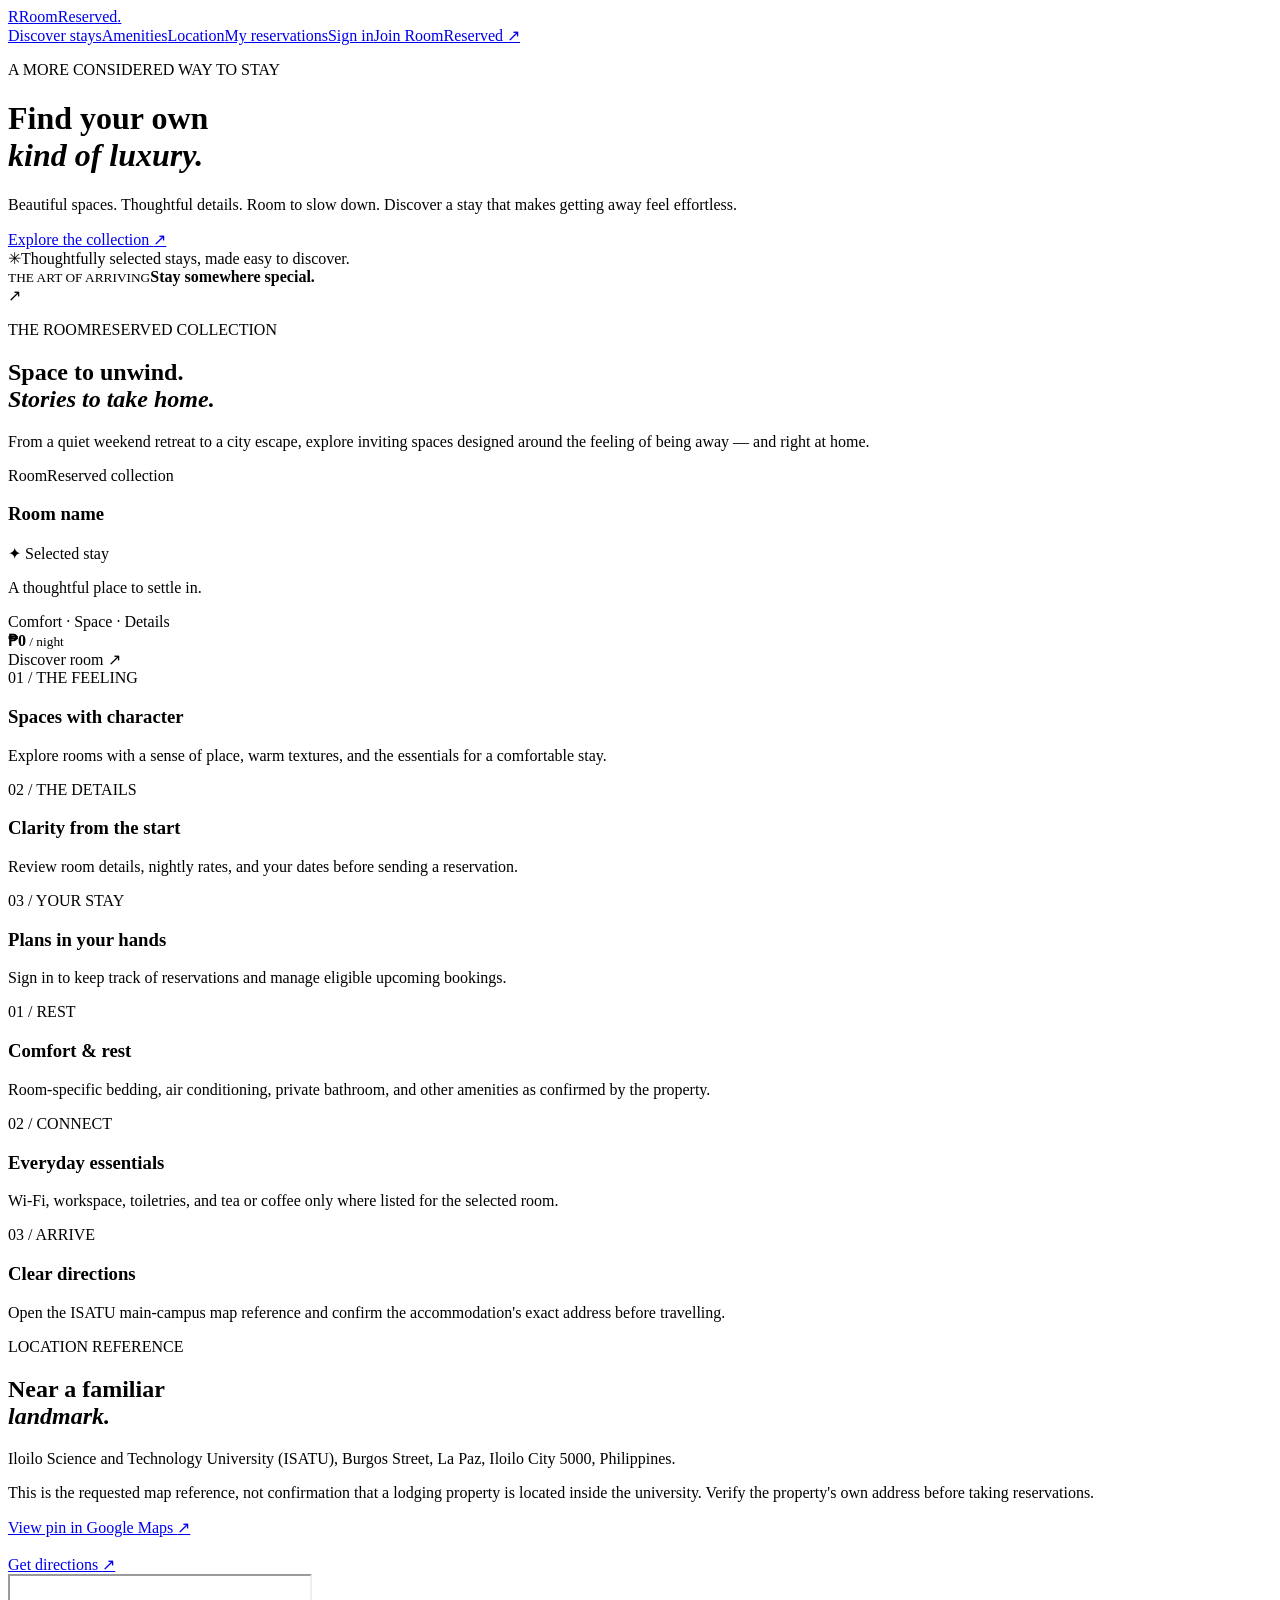
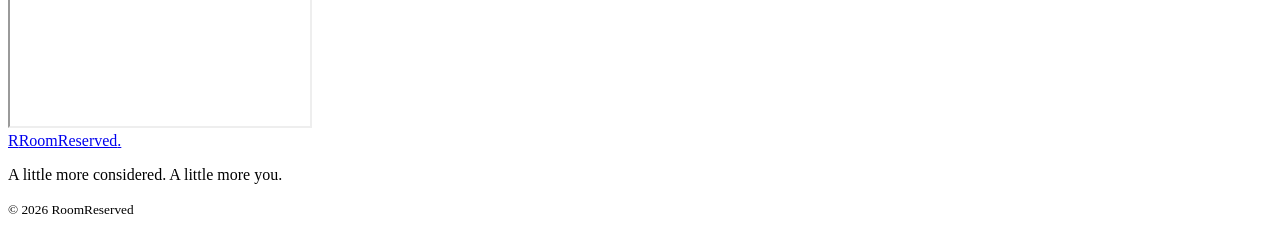
<file: RoomReserved/src/main/resources/templates/index.html>
<!doctype html><html lang="en" xmlns:th="http://www.thymeleaf.org"><head><meta charset="utf-8"><meta name="viewport" content="width=device-width,initial-scale=1"><meta name="theme-color" content="#f8f6f1"><meta name="description" content="Discover considered spaces and book your next stay with RoomReserved."><title>RoomReserved — A more considered stay</title><link rel="preconnect" href="https://fonts.googleapis.com"><link rel="preconnect" href="https://fonts.gstatic.com" crossorigin><link rel="stylesheet" th:href="@{/css/style.css}"></head><body><nav class="site-nav"><a class="brand" href="/" aria-label="RoomReserved home"><span class="brand-mark">R</span>RoomReserved<span>.</span></a><div class="nav-links"><a href="#rooms">Discover stays</a><a href="#amenities">Amenities</a><a href="#location">Location</a><a href="/bookings">My reservations</a><a href="/login">Sign in</a><a class="nav-cta" href="/register">Join RoomReserved <span>↗</span></a></div></nav><header class="hero"><div class="hero-copy"><p class="eyebrow">A MORE CONSIDERED WAY TO STAY</p><h1>Find your own<br><em>kind of luxury.</em></h1><p class="lead">Beautiful spaces. Thoughtful details. Room to slow down. Discover a stay that makes getting away feel effortless.</p><a class="button" href="#rooms">Explore the collection <span>↗</span></a><div class="trust"><span class="trust-mark">✳</span><span>Thoughtfully selected stays, made easy to discover.</span></div></div><div class="hero-photo" role="img" aria-label="Elegant, softly lit hotel room"><div class="photo-label"><div><small>THE ART OF ARRIVING</small><strong>Stay somewhere special.</strong></div><span class="photo-arrow">↗</span></div></div></header><main><section class="intro" id="rooms"><div><p class="eyebrow">THE ROOMRESERVED COLLECTION</p><h2>Space to unwind.<br><em>Stories to take home.</em></h2></div><p>From a quiet weekend retreat to a city escape, explore inviting spaces designed around the feeling of being away — and right at home.</p></section><p class="error" th:if="${error}" th:text="${error}"></p><section class="room-grid" aria-label="Available rooms"><article class="room-card" th:each="room,iter : ${rooms}"><a class="room-image-wrap" th:href="@{'/rooms/' + ${room.id}}"><img th:src="${room.imageUrl}" th:alt="${room.name}" loading="lazy"><span class="image-tag">RoomReserved collection</span></a><div class="room-content"><div class="room-title"><h3 th:text="${room.name}">Room name</h3><span class="rating">✦ Selected stay</span></div><p th:text="${room.description}">A thoughtful place to settle in.</p><div class="amenities" th:text="${room.amenities}">Comfort · Space · Details</div><div class="room-bottom"><div><strong th:text="${'₱' + #numbers.formatDecimal(room.pricePerNight,1,2)}">₱0</strong><small> / night</small></div><a class="text-link" th:href="@{'/rooms/' + ${room.id}}">Discover room <span>↗</span></a></div></div></article></section><section class="promise"><div><span>01 / THE FEELING</span><h3>Spaces with character</h3><p>Explore rooms with a sense of place, warm textures, and the essentials for a comfortable stay.</p></div><div><span>02 / THE DETAILS</span><h3>Clarity from the start</h3><p>Review room details, nightly rates, and your dates before sending a reservation.</p></div><div><span>03 / YOUR STAY</span><h3>Plans in your hands</h3><p>Sign in to keep track of reservations and manage eligible upcoming bookings.</p></div></section><section class="promise amenities-server" id="amenities"><div><span>01 / REST</span><h3>Comfort & rest</h3><p>Room-specific bedding, air conditioning, private bathroom, and other amenities as confirmed by the property.</p></div><div><span>02 / CONNECT</span><h3>Everyday essentials</h3><p>Wi-Fi, workspace, toiletries, and tea or coffee only where listed for the selected room.</p></div><div><span>03 / ARRIVE</span><h3>Clear directions</h3><p>Open the ISATU main-campus map reference and confirm the accommodation's exact address before travelling.</p></div></section><section class="location" id="location"><div><p class="eyebrow">LOCATION REFERENCE</p><h2>Near a familiar<br><em>landmark.</em></h2><p>Iloilo Science and Technology University (ISATU), Burgos Street, La Paz, Iloilo City 5000, Philippines.</p><p class="muted">This is the requested map reference, not confirmation that a lodging property is located inside the university. Verify the property's own address before taking reservations.</p><a class="text-link" target="_blank" rel="noopener noreferrer" href="https://www.google.com/maps/search/?api=1&query=Iloilo+Science+and+Technology+University%2C+Burgos+Street%2C+La+Paz%2C+Iloilo+City%2C+Philippines">View pin in Google Maps <span>↗</span></a><br><br><a class="text-link" target="_blank" rel="noopener noreferrer" href="https://www.google.com/maps/dir/?api=1&destination=Iloilo+Science+and+Technology+University%2C+Burgos+Street%2C+La+Paz%2C+Iloilo+City%2C+Philippines">Get directions <span>↗</span></a></div><iframe title="Google Maps search for ISATU main campus" loading="lazy" referrerpolicy="no-referrer-when-downgrade" src="https://maps.google.com/maps?q=Iloilo%20Science%20and%20Technology%20University%2C%20Burgos%20Street%2C%20La%20Paz%2C%20Iloilo%20City%2C%20Philippines&t=&z=16&ie=UTF8&iwloc=&output=embed"></iframe></section></main><footer class="site-footer"><a class="brand" href="/"><span class="brand-mark">R</span>RoomReserved<span>.</span></a><p class="footer-copy">A little more considered. A little more you.</p><small>© 2026 RoomReserved</small></footer><script th:src="@{/js/app.js}"></script></body></html>
</file>
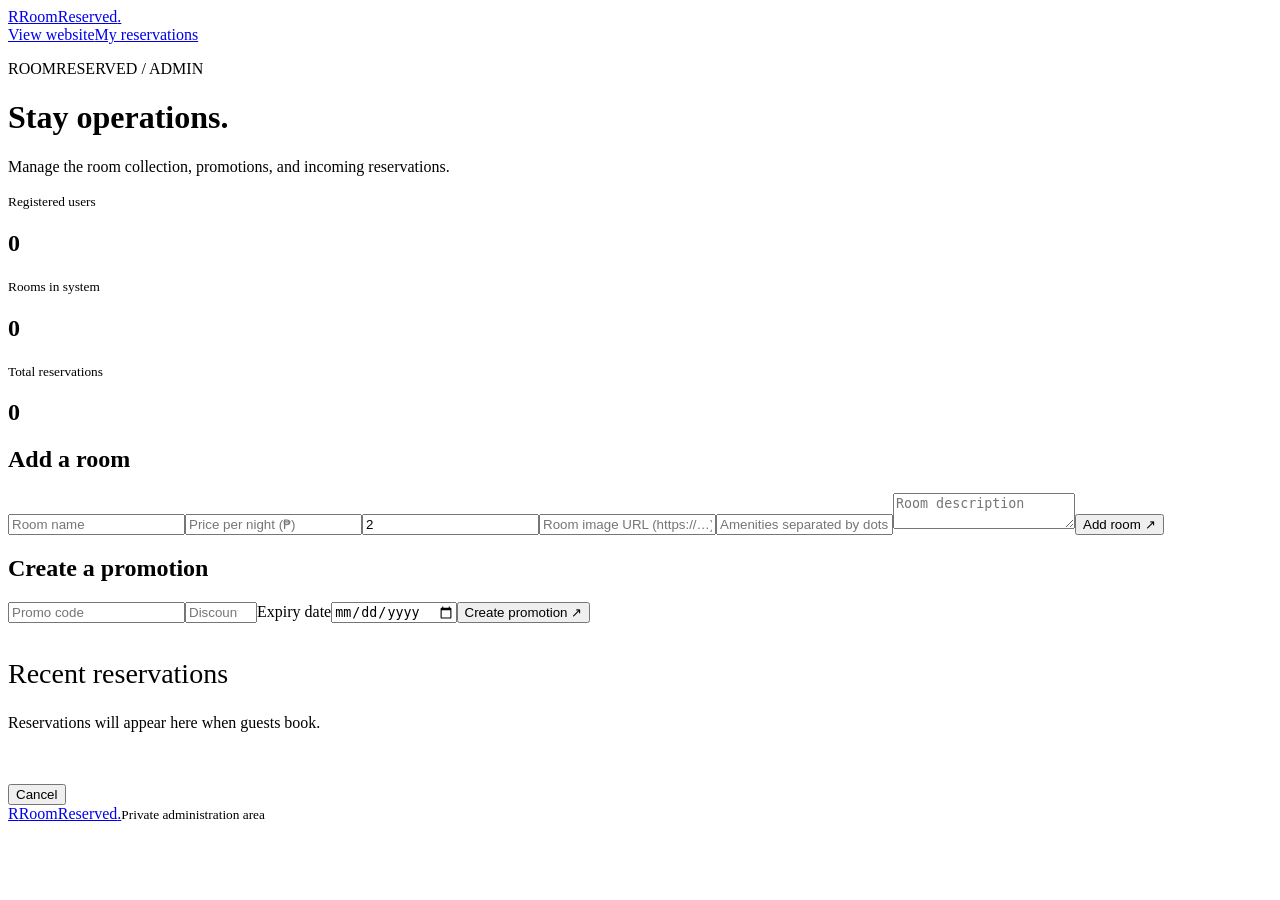
<file: RoomReserved/src/main/resources/templates/admin.html>
<!doctype html><html lang="en" xmlns:th="http://www.thymeleaf.org"><head><meta charset="utf-8"><meta name="viewport" content="width=device-width,initial-scale=1"><title>Administration · RoomReserved</title><link rel="stylesheet" th:href="@{/css/style.css}"></head><body><nav class="site-nav"><a class="brand" href="/"><span class="brand-mark">R</span>RoomReserved<span>.</span></a><div class="nav-links"><a href="/">View website</a><a href="/bookings">My reservations</a></div></nav><main class="content-page"><p class="eyebrow">ROOMRESERVED / ADMIN</p><h1>Stay operations.</h1><p>Manage the room collection, promotions, and incoming reservations.</p><div class="stats"><div><small>Registered users</small><h2 th:text="${users}">0</h2></div><div><small>Rooms in system</small><h2 th:text="${#lists.size(rooms)}">0</h2></div><div><small>Total reservations</small><h2 th:text="${#lists.size(bookings)}">0</h2></div></div><section class="admin-panel"><h2>Add a room</h2><form class="admin-form" method="post" th:action="@{/admin/rooms}"><input name="name" placeholder="Room name" required><input name="pricePerNight" type="number" min="1" step=".01" placeholder="Price per night (₱)" required><input name="capacity" type="number" min="1" value="2" placeholder="Guest capacity"><input name="imageUrl" type="url" placeholder="Room image URL (https://…)"><input name="amenities" placeholder="Amenities separated by dots"><textarea name="description" placeholder="Room description" required></textarea><button class="button">Add room <span>↗</span></button></form></section><section class="admin-panel"><h2>Create a promotion</h2><form class="admin-form" method="post" th:action="@{/admin/promos}"><input name="code" placeholder="Promo code" required><input name="discountPercent" type="number" min="1" max="90" step=".01" placeholder="Discount %" required><label>Expiry date<input name="expiresAt" type="date"></label><button class="button">Create promotion <span>↗</span></button></form></section><h2 style="font:normal 28px 'Playfair Display',Georgia,serif;margin-top:35px">Recent reservations</h2><p th:if="${#lists.isEmpty(bookings)}">Reservations will appear here when guests book.</p><article class="booking-row" th:each="b : ${bookings}"><img th:src="${b.room.imageUrl}" th:alt="${b.room.name}" loading="lazy"><div class="booking-info"><h3 th:text="${b.room.name}"></h3><p th:text="${b.user.email + ' · ' + b.checkIn + ' → ' + b.checkOut}"></p><p th:text="${'Status: ' + b.status}"></p><strong th:text="${'₱' + #numbers.formatDecimal(b.totalPrice,1,2)}"></strong></div><form th:if="${b.status == 'CONFIRMED'}" th:action="@{'/admin/bookings/' + ${b.id} + '/cancel'}" method="post"><button class="button secondary">Cancel</button></form></article></main><footer class="site-footer"><a class="brand" href="/"><span class="brand-mark">R</span>RoomReserved<span>.</span></a><small>Private administration area</small></footer></body></html>
</file>
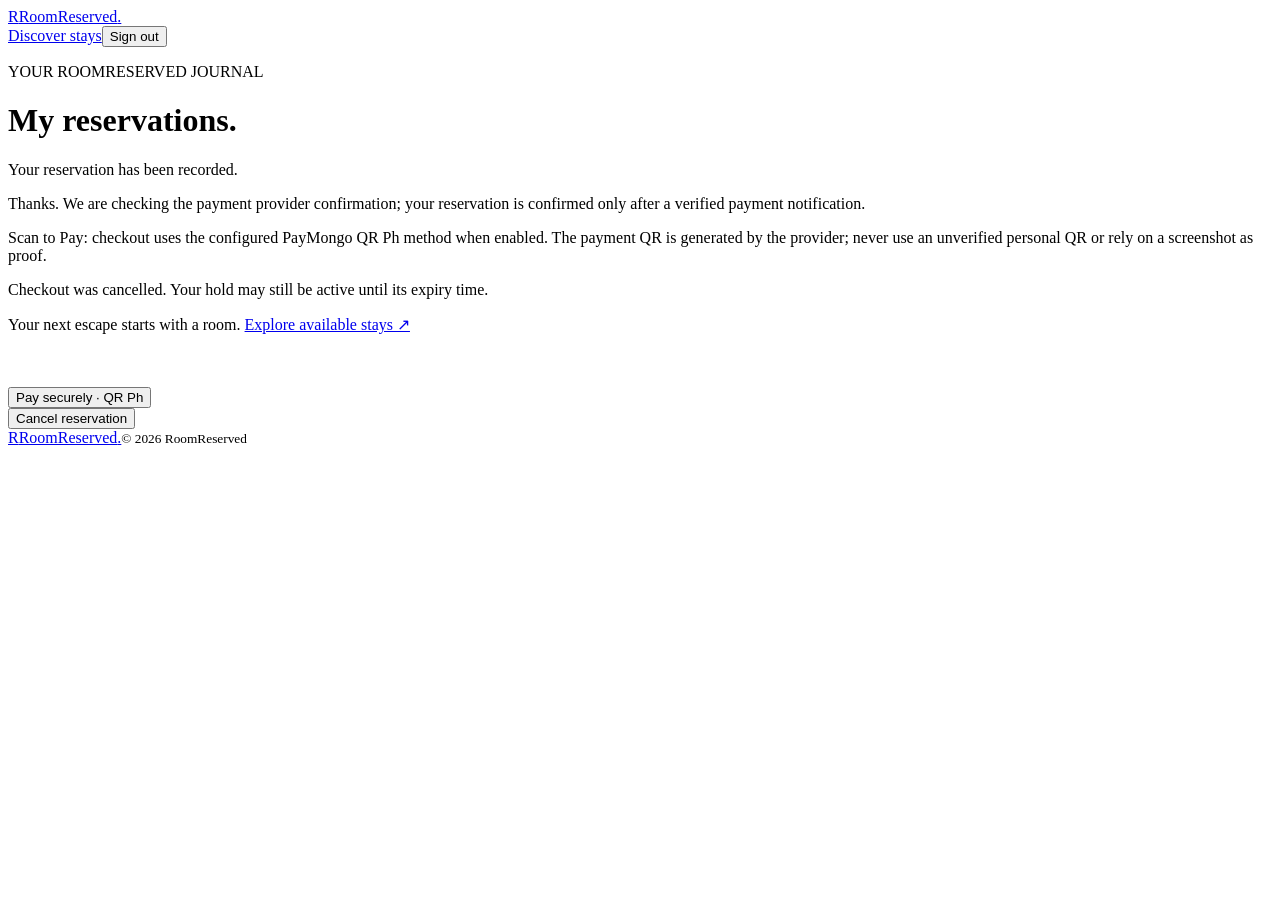
<file: RoomReserved/src/main/resources/templates/bookings.html>
<!doctype html><html lang="en" xmlns:th="http://www.thymeleaf.org"><head><meta charset="utf-8"><meta name="viewport" content="width=device-width,initial-scale=1"><title>My reservations · RoomReserved</title><link rel="stylesheet" th:href="@{/css/style.css}"></head><body><nav class="site-nav"><a class="brand" href="/"><span class="brand-mark">R</span>RoomReserved<span>.</span></a><div class="nav-links"><a href="/#rooms">Discover stays</a><form th:action="@{/logout}" method="post" style="display:inline"><button class="nav-logout">Sign out</button></form></div></nav><main class="content-page"><p class="eyebrow">YOUR ROOMRESERVED JOURNAL</p><h1>My reservations.</h1><p th:if="${param.success}" class="success">Your reservation has been recorded.</p><p th:if="${paymentError}" class="error" th:text="${paymentError}"></p><p th:if="${paymentPendingVerification}" class="success">Thanks. We are checking the payment provider confirmation; your reservation is confirmed only after a verified payment notification.</p><p class="muted">Scan to Pay: checkout uses the configured PayMongo QR Ph method when enabled. The payment QR is generated by the provider; never use an unverified personal QR or rely on a screenshot as proof.</p><p th:if="${param.paymentCancelled}" class="notice">Checkout was cancelled. Your hold may still be active until its expiry time.</p><p th:if="${#lists.isEmpty(bookings)}">Your next escape starts with a room. <a class="text-link" href="/#rooms">Explore available stays ↗</a></p><article class="booking-row" th:each="b : ${bookings}"><img th:src="${b.room.imageUrl}" th:alt="${b.room.name}" loading="lazy"><div class="booking-info"><h3 th:text="${b.room.name}"></h3><p th:text="${b.checkIn + ' → ' + b.checkOut}"></p><p th:text="${'Reservation status: ' + b.status}"></p><strong th:text="${'₱' + #numbers.formatDecimal(b.totalPrice,1,2)}"></strong><p th:text="${'Payment: ' + b.paymentStatus}"></p><p th:text="${'Reference: ' + b.bookingReference}"></p></div><form th:if="${b.status == 'PENDING' and b.paymentStatus != 'PAID' and b.holdExpiresAt != null and b.holdExpiresAt.isAfter(T(java.time.LocalDateTime).now())}" th:action="@{'/payments/checkout/' + ${b.id}}" method="post"><button class="button primary">Pay securely · QR Ph</button></form><form th:if="${b.status == 'CONFIRMED' and b.checkIn.isAfter(T(java.time.LocalDate).now())}" th:action="@{'/bookings/' + ${b.id} + '/cancel'}" method="post"><button class="button secondary">Cancel reservation</button></form></article></main><footer class="site-footer"><a class="brand" href="/"><span class="brand-mark">R</span>RoomReserved<span>.</span></a><small>© 2026 RoomReserved</small></footer></body></html>
</file>
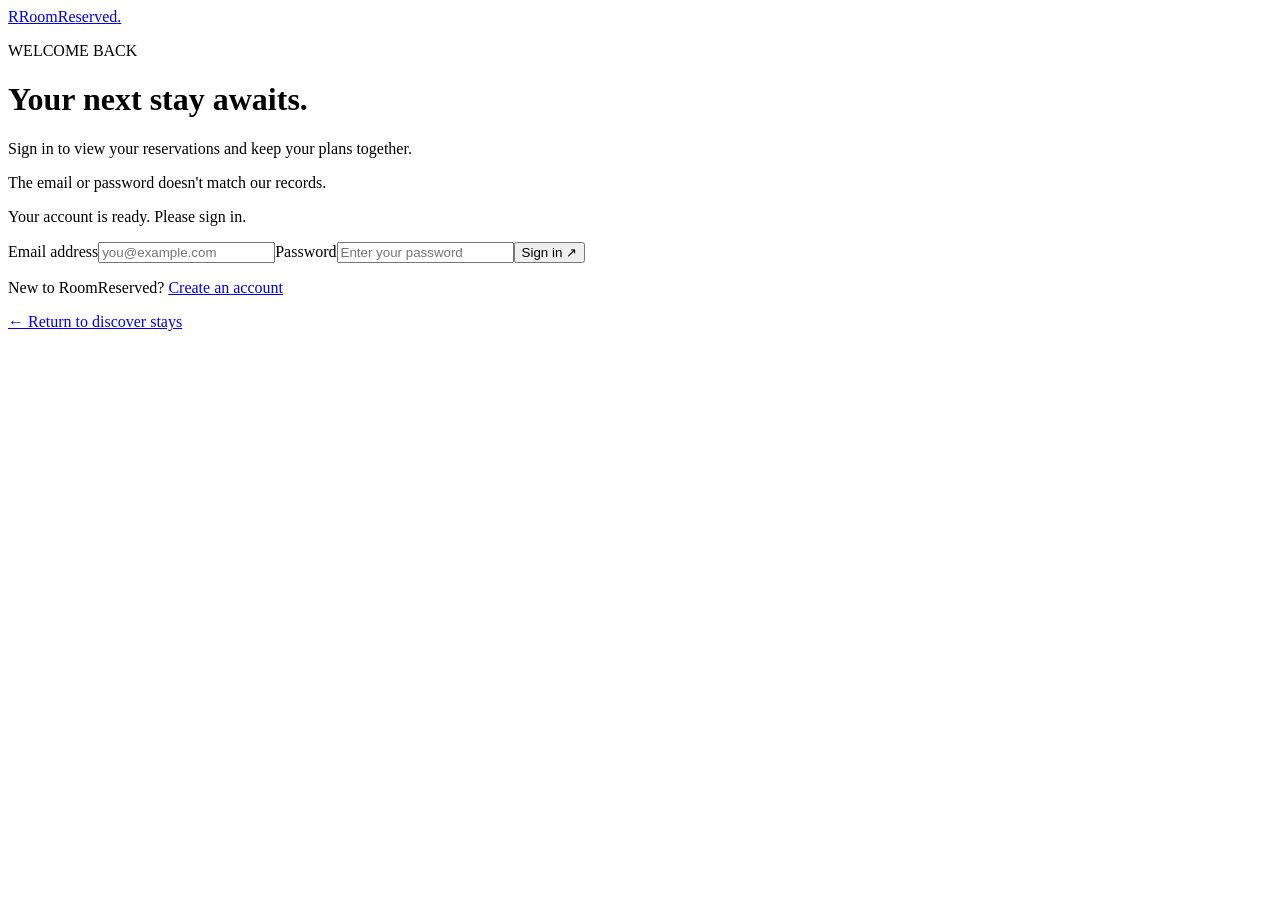
<file: RoomReserved/src/main/resources/templates/login.html>
<!doctype html><html lang="en" xmlns:th="http://www.thymeleaf.org"><head><meta charset="utf-8"><meta name="viewport" content="width=device-width,initial-scale=1"><title>Sign in · RoomReserved</title><link rel="stylesheet" th:href="@{/css/style.css}"></head><body class="auth-page"><a class="brand" href="/"><span class="brand-mark">R</span>RoomReserved<span>.</span></a><form class="auth-card" method="post" th:action="@{/login}"><p class="eyebrow">WELCOME BACK</p><h1>Your next stay awaits.</h1><p>Sign in to view your reservations and keep your plans together.</p><p class="error" th:if="${param.error}">The email or password doesn't match our records.</p><p class="success" th:if="${param.registered}">Your account is ready. Please sign in.</p><label>Email address<input name="username" type="email" autocomplete="email" placeholder="you@example.com" required></label><label>Password<input name="password" type="password" autocomplete="current-password" placeholder="Enter your password" required></label><button class="button full">Sign in <span>↗</span></button><p class="auth-foot">New to RoomReserved? <a href="/register">Create an account</a></p><p class="auth-foot"><a href="/">← Return to discover stays</a></p></form></body></html>
</file>
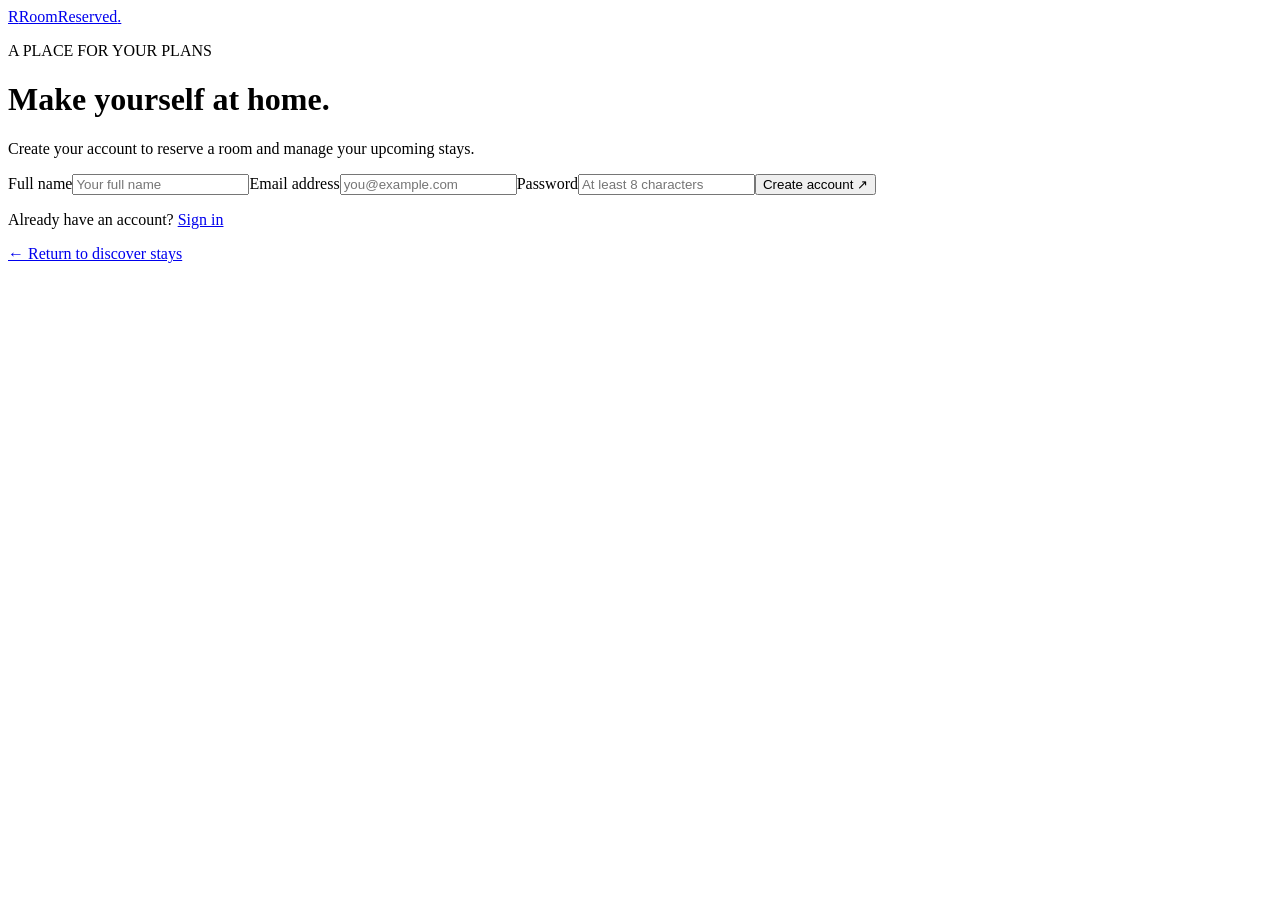
<file: RoomReserved/src/main/resources/templates/register.html>
<!doctype html><html lang="en" xmlns:th="http://www.thymeleaf.org"><head><meta charset="utf-8"><meta name="viewport" content="width=device-width,initial-scale=1"><title>Create account · RoomReserved</title><link rel="stylesheet" th:href="@{/css/style.css}"></head><body class="auth-page"><a class="brand" href="/"><span class="brand-mark">R</span>RoomReserved<span>.</span></a><form class="auth-card" method="post" th:action="@{/register}"><p class="eyebrow">A PLACE FOR YOUR PLANS</p><h1>Make yourself at home.</h1><p>Create your account to reserve a room and manage your upcoming stays.</p><p class="error" th:if="${error}" th:text="${error}"></p><label>Full name<input name="fullName" placeholder="Your full name" required autocomplete="name"></label><label>Email address<input name="email" type="email" placeholder="you@example.com" required autocomplete="email"></label><label>Password<input name="password" type="password" minlength="8" placeholder="At least 8 characters" required autocomplete="new-password"></label><button class="button full">Create account <span>↗</span></button><p class="auth-foot">Already have an account? <a href="/login">Sign in</a></p><p class="auth-foot"><a href="/">← Return to discover stays</a></p></form></body></html>
</file>
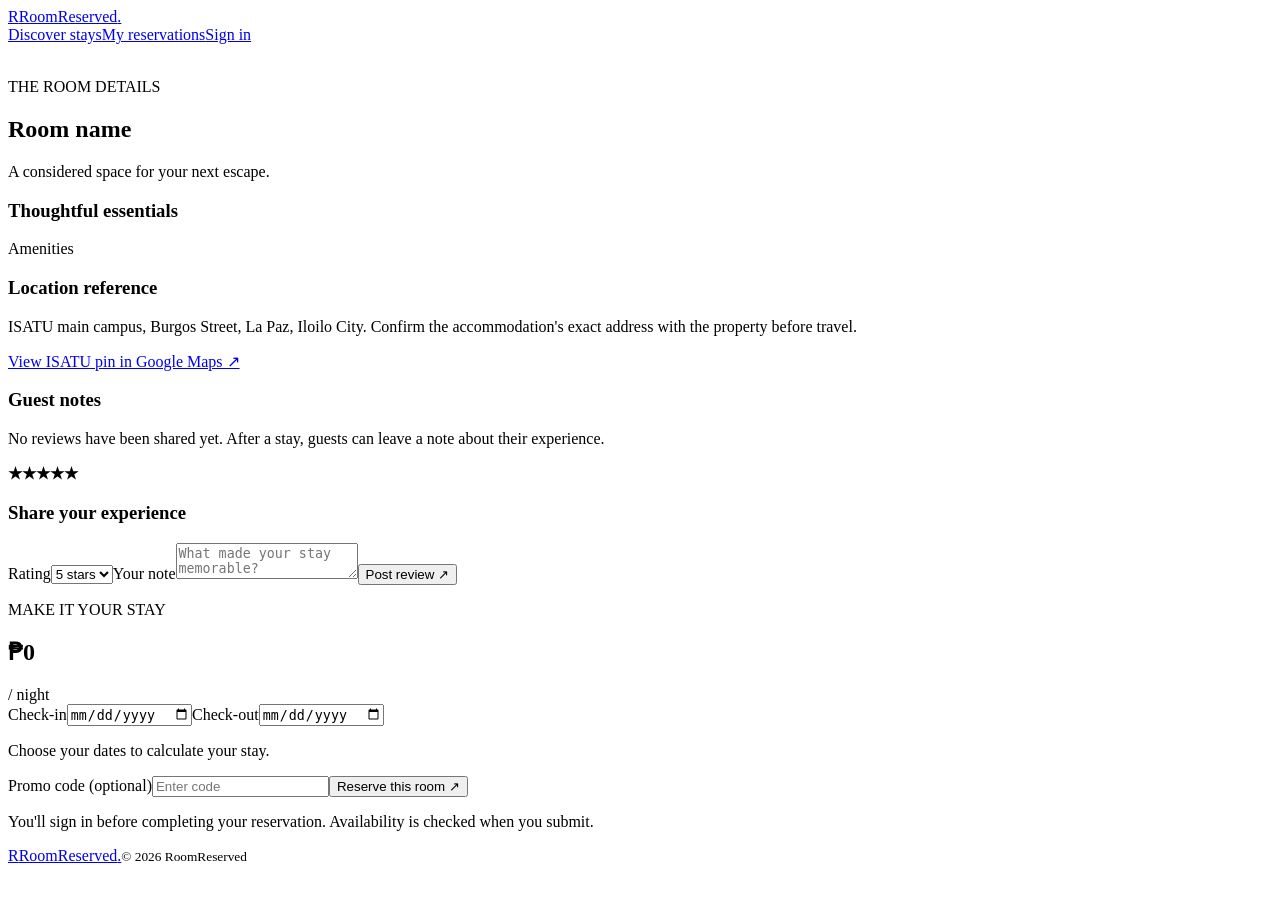
<file: RoomReserved/src/main/resources/templates/room.html>
<!doctype html><html lang="en" xmlns:th="http://www.thymeleaf.org"><head><meta charset="utf-8"><meta name="viewport" content="width=device-width,initial-scale=1"><title th:text="${room.name} + ' · RoomReserved'">Room · RoomReserved</title><link rel="stylesheet" th:href="@{/css/style.css}"></head><body><nav class="site-nav"><a class="brand" href="/"><span class="brand-mark">R</span>RoomReserved<span>.</span></a><div class="nav-links"><a href="/#rooms">Discover stays</a><a href="/bookings">My reservations</a><a href="/login">Sign in</a></div></nav><main class="detail"><img class="detail-image" th:src="${room.imageUrl}" th:alt="${room.name}"><div class="detail-layout"><section><p class="eyebrow">THE ROOM DETAILS</p><h1 th:text="${room.name}">Room name</h1><p th:text="${room.description}">A considered space for your next escape.</p><h3>Thoughtful essentials</h3><p th:text="${room.amenities}">Amenities</p><h3>Location reference</h3><p>ISATU main campus, Burgos Street, La Paz, Iloilo City. Confirm the accommodation's exact address with the property before travel.</p><p><a class="text-link" target="_blank" rel="noopener noreferrer" href="https://www.google.com/maps/search/?api=1&amp;query=Iloilo+Science+and+Technology+University%2C+Burgos+Street%2C+La+Paz%2C+Iloilo+City%2C+Philippines">View ISATU pin in Google Maps ↗</a></p><h3>Guest notes</h3><p th:if="${#lists.isEmpty(reviews)}">No reviews have been shared yet. After a stay, guests can leave a note about their experience.</p><article class="review" th:each="review : ${reviews}"><b th:text="${'★'.repeat(review.stars)}">★★★★★</b><p th:text="${review.comment}"></p></article><form method="post" th:action="@{'/rooms/' + ${room.id} + '/reviews'}" class="review-form"><h3>Share your experience</h3><label>Rating<select name="stars"><option value="5">5 stars</option><option value="4">4 stars</option><option value="3">3 stars</option><option value="2">2 stars</option><option value="1">1 star</option></select></label><label>Your note<textarea name="comment" required maxlength="1200" placeholder="What made your stay memorable?"></textarea></label><button class="button">Post review <span>↗</span></button></form></section><aside class="booking-box"><p class="eyebrow">MAKE IT YOUR STAY</p><h2 th:text="${'₱' + #numbers.formatDecimal(room.pricePerNight,1,2)}">₱0</h2><span> / night</span><form method="post" th:action="@{/bookings}"><input type="hidden" name="roomId" th:value="${room.id}"><label>Check-in<input type="date" name="checkIn" id="checkIn" required></label><label>Check-out<input type="date" name="checkOut" id="checkOut" required></label><p class="nights" id="nights">Choose your dates to calculate your stay.</p><label>Promo code <span class="muted">(optional)</span><input name="promoCode" placeholder="Enter code"></label><button class="button full">Reserve this room <span>↗</span></button><p class="muted">You'll sign in before completing your reservation. Availability is checked when you submit.</p></form></aside></div></main><footer class="site-footer"><a class="brand" href="/"><span class="brand-mark">R</span>RoomReserved<span>.</span></a><small>© 2026 RoomReserved</small></footer><script th:src="@{/js/app.js}"></script></body></html>
</file>
